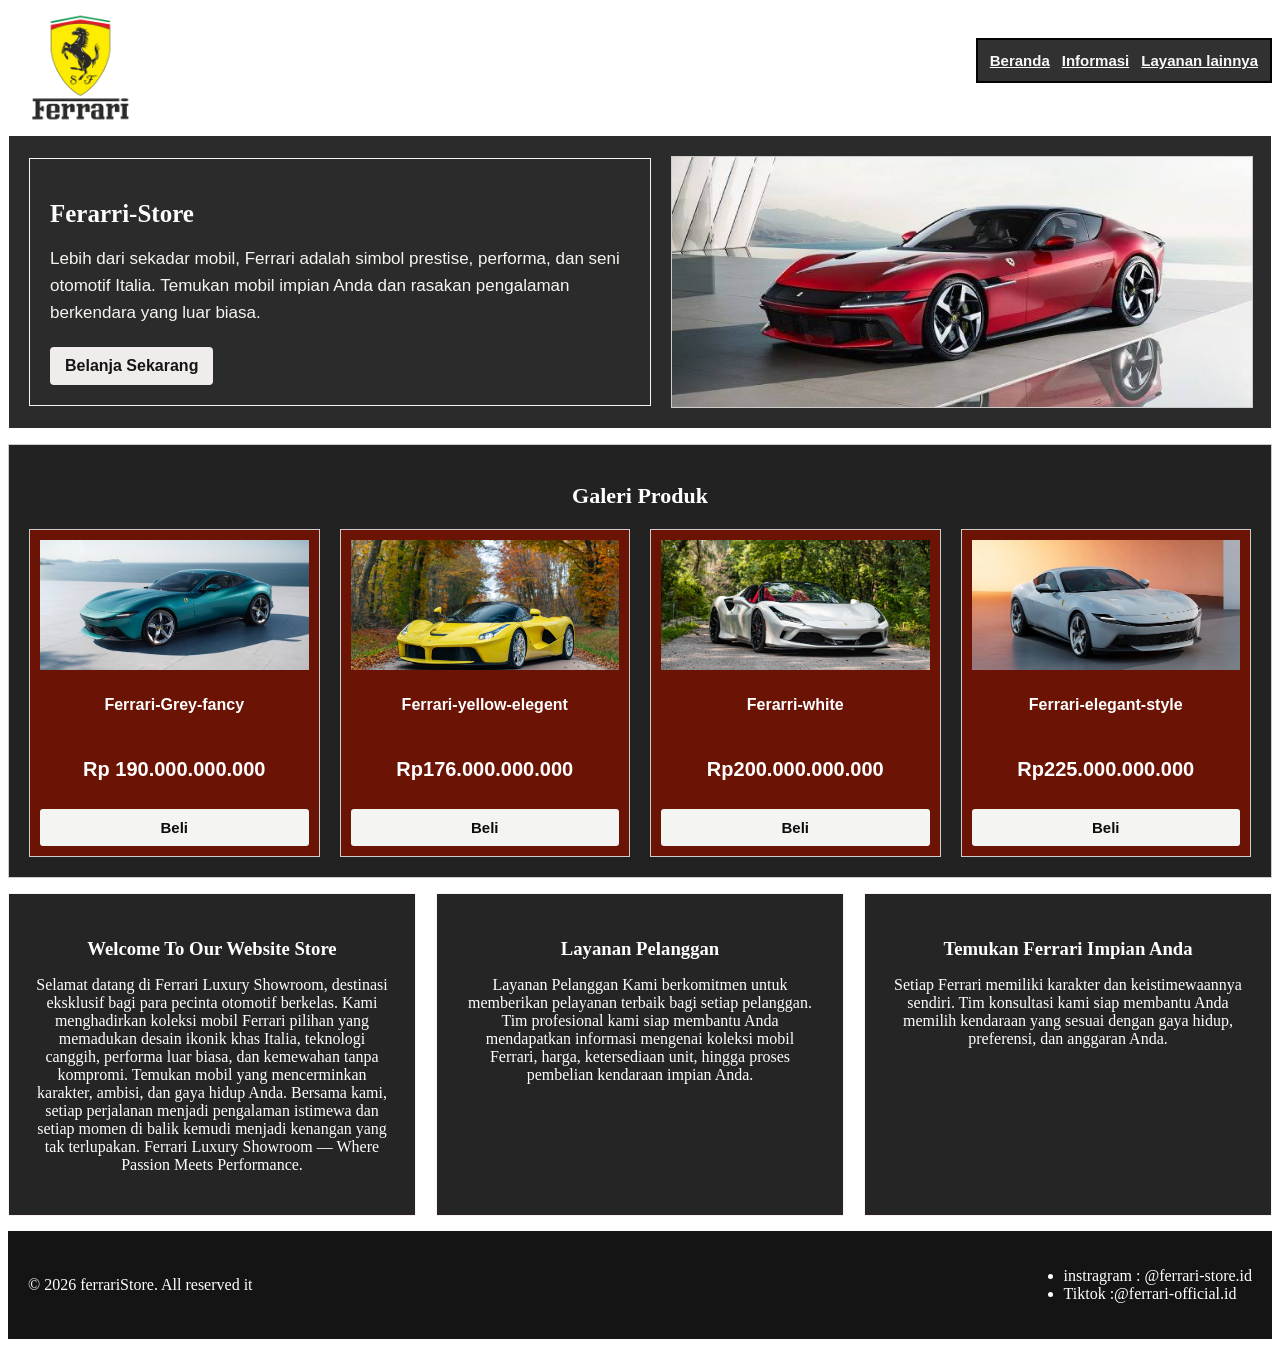
<file: jobsheet_3/index.html>
<!DOCTYPE html>
<html lang="en">
<head>
    <meta charset="UTF-8">
    <meta name="viewport" content="width=device-width, initial-scale=1.0">
    <title>Ferarri-Store</title>
    <link rel="stylesheet" href="style.css">
</head>
<body>
    <header>
     <div class="navbar">
        <div class = "Logo">
            <img src="ferrari-logo.jpg" alt="ferrari" width="115px">
        </div>
        <div class="menu">
            <a href="#">Beranda</a>
            <a href="#">Informasi</a>
            <a href="#">Layanan lainnya</a>
        </div>
     </div>
    </header>
        <section class="hero">

        <div class="hero-text">
            <h1>Ferarri-Store</h1>

            <p>
               Lebih dari sekadar mobil, Ferrari adalah simbol prestise, performa, dan seni otomotif Italia. Temukan mobil impian Anda dan rasakan pengalaman berkendara yang luar biasa.
            </p>

            <a href="beli sekarang" class="btn">
                Belanja Sekarang
            </a>
        </div>

        <div class="hero-image">
            <img src="ilustrasi.jpg" alt="Gambar Hero">
        </div>

    </section>


    <section class="produk-section" id="produk">

        <h2>Galeri Produk</h2>

        <div class="produk-container">

            
            <div class="produk-card">
                <img src="images1.jpg" alt="Ferrari">

                <div class="produk-info">
                    <h3>Ferrari-Grey-fancy</h3>
                    <p>Rp 190.000.000.000</p>
                    <button onclick="beli('Ferrari')">
                        Beli
                    </button>
                </div>
            </div>

            
            <div class="produk-card">
                <img src="ferrari-yellow-elegent.jpg" alt="ferrari-yellow-elegent">

                <div class="produk-info">
                    <h3>Ferrari-yellow-elegent</h3>
                    <p>Rp176.000.000.000</p>
                    <button onclick="beli('ferrari-yellow-elegent')">
                        Beli
                    </button>
                </div>
            </div>

            
            <div class="produk-card">
                <img src="ferarri-white.jpg" alt="ferarri-white">

                <div class="produk-info">
                    <h3>Ferarri-white</h3>
                    <p>Rp200.000.000.000</p>
                    <button onclick="beli('Sepatu Sneakers')">
                        Beli
                    </button>
                </div>
            </div>

            
            <div class="produk-card">
                <img src="ferrari-elegant-style.jpg" alt="ferrari-elegant-style">

                <div class="produk-info">
                    <h3>    Ferrari-elegant-style</h3>
                    <p>Rp225.000.000.000</p>
                    <button onclick="beli('ferrari-elegant-style')">
                        Beli
                    </button>
                </div>
            </div>

        </div>
    </section>

    <section class="fitur-container">

        <div class="fitur-card">
            <h3>Welcome To Our Website Store</h3>
            <p>Selamat datang di Ferrari Luxury Showroom, destinasi eksklusif bagi para pecinta otomotif berkelas.
Kami menghadirkan koleksi mobil Ferrari pilihan yang memadukan desain ikonik khas Italia, teknologi canggih, performa luar biasa, dan kemewahan tanpa kompromi.
Temukan mobil yang mencerminkan karakter, ambisi, dan gaya hidup Anda. Bersama kami, setiap perjalanan menjadi pengalaman istimewa dan setiap momen di balik kemudi menjadi kenangan yang tak terlupakan.
Ferrari Luxury Showroom — Where Passion Meets Performance.</p>
        </div>

        <div class="fitur-card">
            <h3>Layanan Pelanggan</h3>
            <p>Layanan Pelanggan
Kami berkomitmen untuk memberikan pelayanan terbaik bagi setiap pelanggan. Tim profesional kami siap membantu Anda mendapatkan informasi mengenai koleksi mobil Ferrari, harga, ketersediaan unit, hingga proses pembelian kendaraan impian Anda.

</p>
        </div>

        <div class="fitur-card">
            <h3>Temukan Ferrari Impian Anda</h3>
            <p>Setiap Ferrari memiliki karakter dan keistimewaannya sendiri. Tim konsultasi kami siap membantu Anda memilih kendaraan yang sesuai dengan gaya hidup, preferensi, dan anggaran Anda.</p>
        </div>

    </section>
    <footer class="footer">
             <p>&copy; 2026 ferrariStore. All reserved it</p>
        <ul>
            <li>instragram : @ferrari-store.id</li>
            <li>Tiktok :@ferrari-official.id</li>
        </ul>
    </footer>
</body>
</html>
</file>
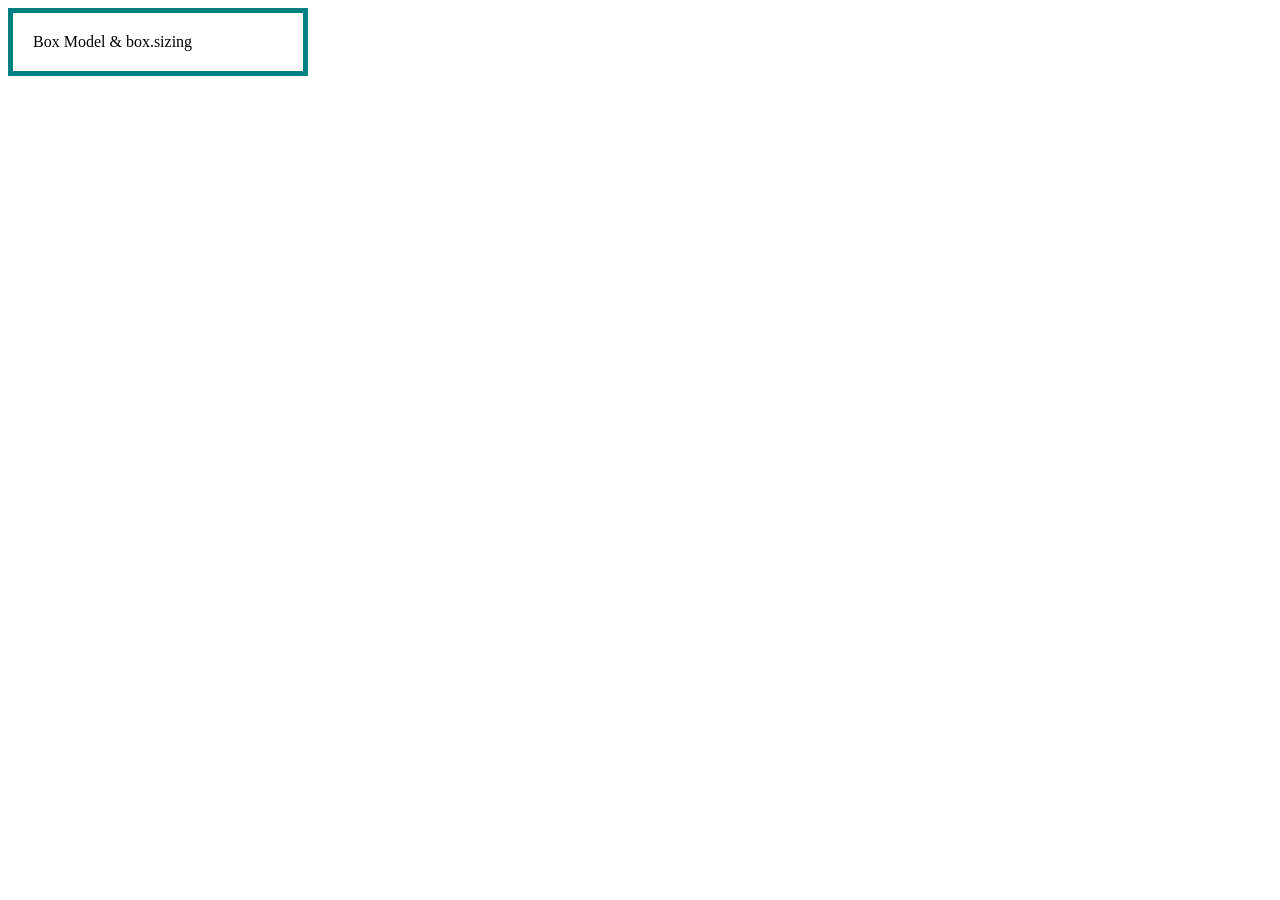
<file: layouting/praktek_1/index.html>
<!DOCTYPE html>
<html lang="en">
<head>
    <meta charset="UTF-8">
    <meta name="viewport" content="width=device-width, initial-scale=1.0">
    <title>Layouting,Box-sizing,padding,margin</title>
    <link rel="stylesheet" href="style.css">
</head>
<body>
    <div class="kotak">
         Box Model & box.sizing
    </div>
</body>
</html>
</file>
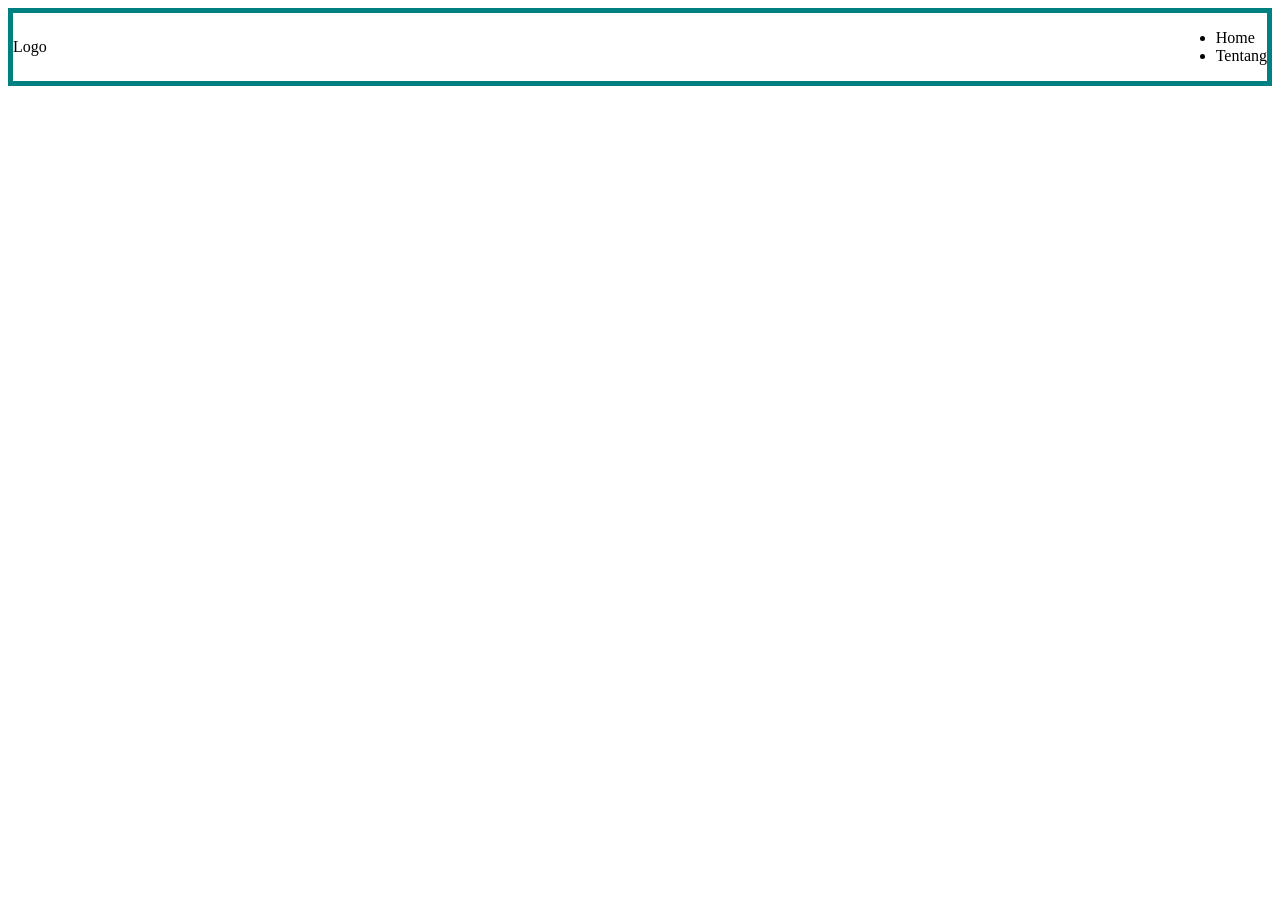
<file: layouting/praktek_2/index.html>
<!DOCTYPE html>
<html lang="en">
<head>
    <meta charset="UTF-8">
    <meta name="viewport" content="width=device-width, initial-scale=1.0">
    <title>FlexBox</title>
    <link rel="stylesheet" href="style.css">
</head>
<body>
    <nav class="navbar">Logo</div>
        <ul>
            <li>Home</li>
            <li>Tentang</li>
        </ul>
    </nav>
</body>
</html>
</file>
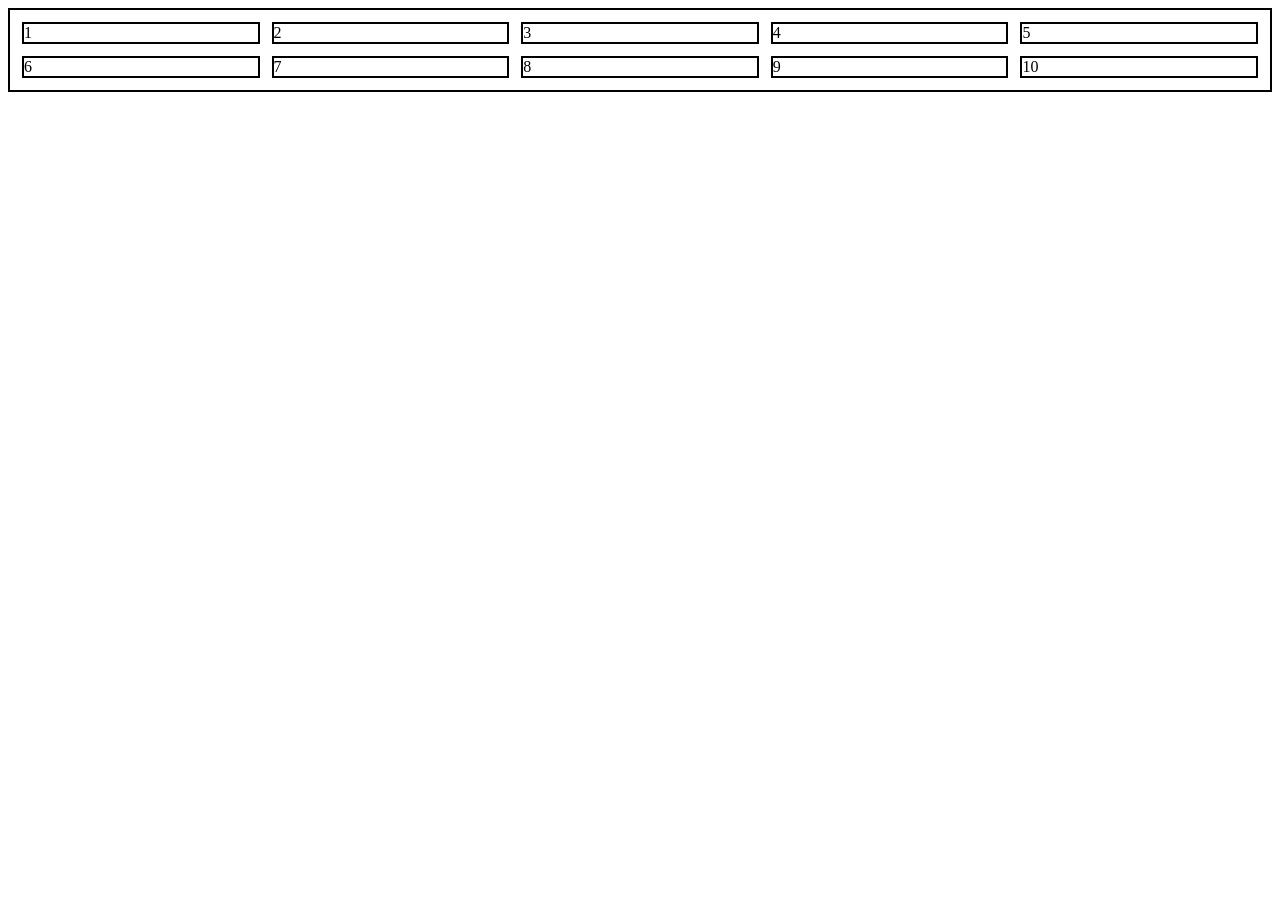
<file: layouting/praktek_3/index.html>
<!DOCTYPE html>
<html lang="en">
    <head>
        <meta charset="UTF-8">
        <meta name="viewport" content="width=device-width, initial-scale=1.0">
        <title>CSS Grid</title>
        <link rel="stylesheet" href="style.css">
    </head>
 <body>
    <div class="galeri">
        <div>1</div>
        <div>2</div>
        <div>3</div>
        <div>4</div>
        <div>5</div>
        <div>6</div>
        <div>7</div>
        <div>8</div>
        <div>9</div>
        <div>10</div>
    </div>
 </body>
</html>
</file>
<file: jobsheet_3/style.css>
.navbar {
    display: flex;
    border: 0px solid rgb(0, 0, 0);
    justify-content: space-between;
    align-items: center;
    gap: 16px;
    margin-bottom: 12px;
    background-color:rgb(255, 255, 255);
}
.Logo {
    display: flex;
    align-items: center;
    position: relative;
    left: 15px ;
    top: 2px;


}

.menu {
    display: flex;
    justify-content: space-between;
    margin-bottom: 10px;
    border: 2px solid rgb(3, 3, 3);
    grid-template-columns: repeat(2,1fr);
    gap: 12px;
    padding: 12px;
    right: 25px;
    font-family: Arial;
    font-size: 15px;
    font-weight: bold;
    background-color: #313131;
}
.menu a {
    color: rgb(250, 249, 249);
}
.hero {
    display: flex;
    justify-content: space-between;
    align-items: center;
    gap: 20px;
    padding: 20px;
    background: rgb(43, 43, 43);
    border: 1px solid #fffefe;
    margin-bottom: 15px;
}


.hero-text {
    flex: 1 ;
    padding: 20px;
    border: 1px solid #f5f5f0;
}

.hero-text h1 {
    font-size: 25px;
    margin-bottom: 15px;
    color:#fdfdfd;
    font-family: Lucida Handwriting;
}

.hero-text p {
    line-height: 1.6;
    margin-bottom: 20px;
    color:#f5f5f0;
    font-family: sans-serif;
    font-size: 17px;
}

.btn {
    display: inline-block;
    background: #f0ecec;
    color: rgb(22, 21, 21);
    padding: 10px 15px;
    text-decoration: none;
    border-radius: 4px;
    font-family:Arial, Helvetica, sans-serif;
    font-weight: bold;
}


.hero-image {
    flex: 1;
}

.hero-image img {
    width: 100%;
    height: 250px;
    object-fit: cover;
    display: block;
    border: 1px solid #ccc;
}
h2 {
    color:white;
    font-family:Lucida Handwriting;
}
.produk-section {
    background: rgb(34, 34, 34);
    border: 1px solid #ccc;
    padding: 20px;
    margin-bottom: 15px;
}

.produk-section h2 {
    text-align: center;
    font-size: 22px;
    margin-bottom: 20px;
}


.produk-container {
    display: flex;
    justify-content: space-between;
    align-items: stretch;
    gap: 20px;
    flex-wrap: wrap;
}


.produk-card {
    flex: 1 1 180px;
    min-width: 0;
    border: 1px solid #ccc;
    background: #6b1304;
    padding: 10px;
    text-align: center;
}


.produk-card img {
    width: 100%;
    height: 130px;
    object-fit: cover;
    display: block;
    margin-bottom: 10px;
}


.produk-info {
    display: flex;
    flex-direction: column;
    align-items: stretch;
    gap: 8px;
    color:rgb(255, 255, 255);
    font-weight:bold;
    font-family:Arial;
}

.produk-info h3 {
    font-size: 16px;
}

.produk-info p {
    color: #fffdfd;
    font-weight: bold;
    font-size: 20px;
}


.produk-info button {
    width: 100%;
    padding: 10px;
    border: none;
    background: #f4f5f2;
    color: rgb(14, 13, 13);
    cursor: pointer;
    border-radius: 3px;
    font-family:Arial, Helvetica, sans-serif;
    font-size : 15px;
    font-weight: bold;
}

.produk-info button:hover {
    background: #bec2b8;
}


.fitur-container {
    display: flex;
    justify-content: space-between;
    gap: 20px;
    margin-bottom: 15px;
    font-family: 'Segoe UI';
    
}

.fitur-card {
    flex: 1;
    min-width: 0;
    background: rgb(37, 37, 37);
    border: 1px solid #fcf1f1;
    padding: 25px;
    text-align: center;
    color:rgb(255, 254, 254);
}

.fitur-card h3 {
    margin-bottom: 10px;
}
.footer {
    display:flex;
    justify-content: space-between;
    align-items:center;
    padding: 20px;
    background:#141414;
    font-family:Georgia;
    color:white;

}

@media (max-width:768px) {
    .navbar {
        flex-direction: column;
    }
    .h2 {
        font-size: 1.5rem;
    }
    
}

@media (max-width:480px) {
    .produk-container{
        max-width: 100%;
        height: auto;
    }
    .produk-card {
        max-width: 100%;
        height: auto;

    }
    .produk-info {
        max-width: 100%;
        height: auto;
    }
    .footer {
        flex-wrap: wrap;
    }
    
}
</file>
<file: layouting/praktek_1/style.css>
.kotak {
    box-sizing: border-box;
    width: 300px;
    padding: 20px;
    border: 5px solid teal;
}
</file>
<file: layouting/praktek_2/style.css>
.navbar {
    display: flex;
    border: 5px solid teal;
    justify-content: space-between;
    align-items: center;
    gap: 16px;
}
</file>
<file: layouting/praktek_3/style.css>
.galeri {
    display: grid;
    border: 2px solid black;
    grid-template-columns: repeat(5,1fr);
    gap: 12px;
    padding: 12px;
}

.galeri div {
    border: 2px solid black;
}
</file>
